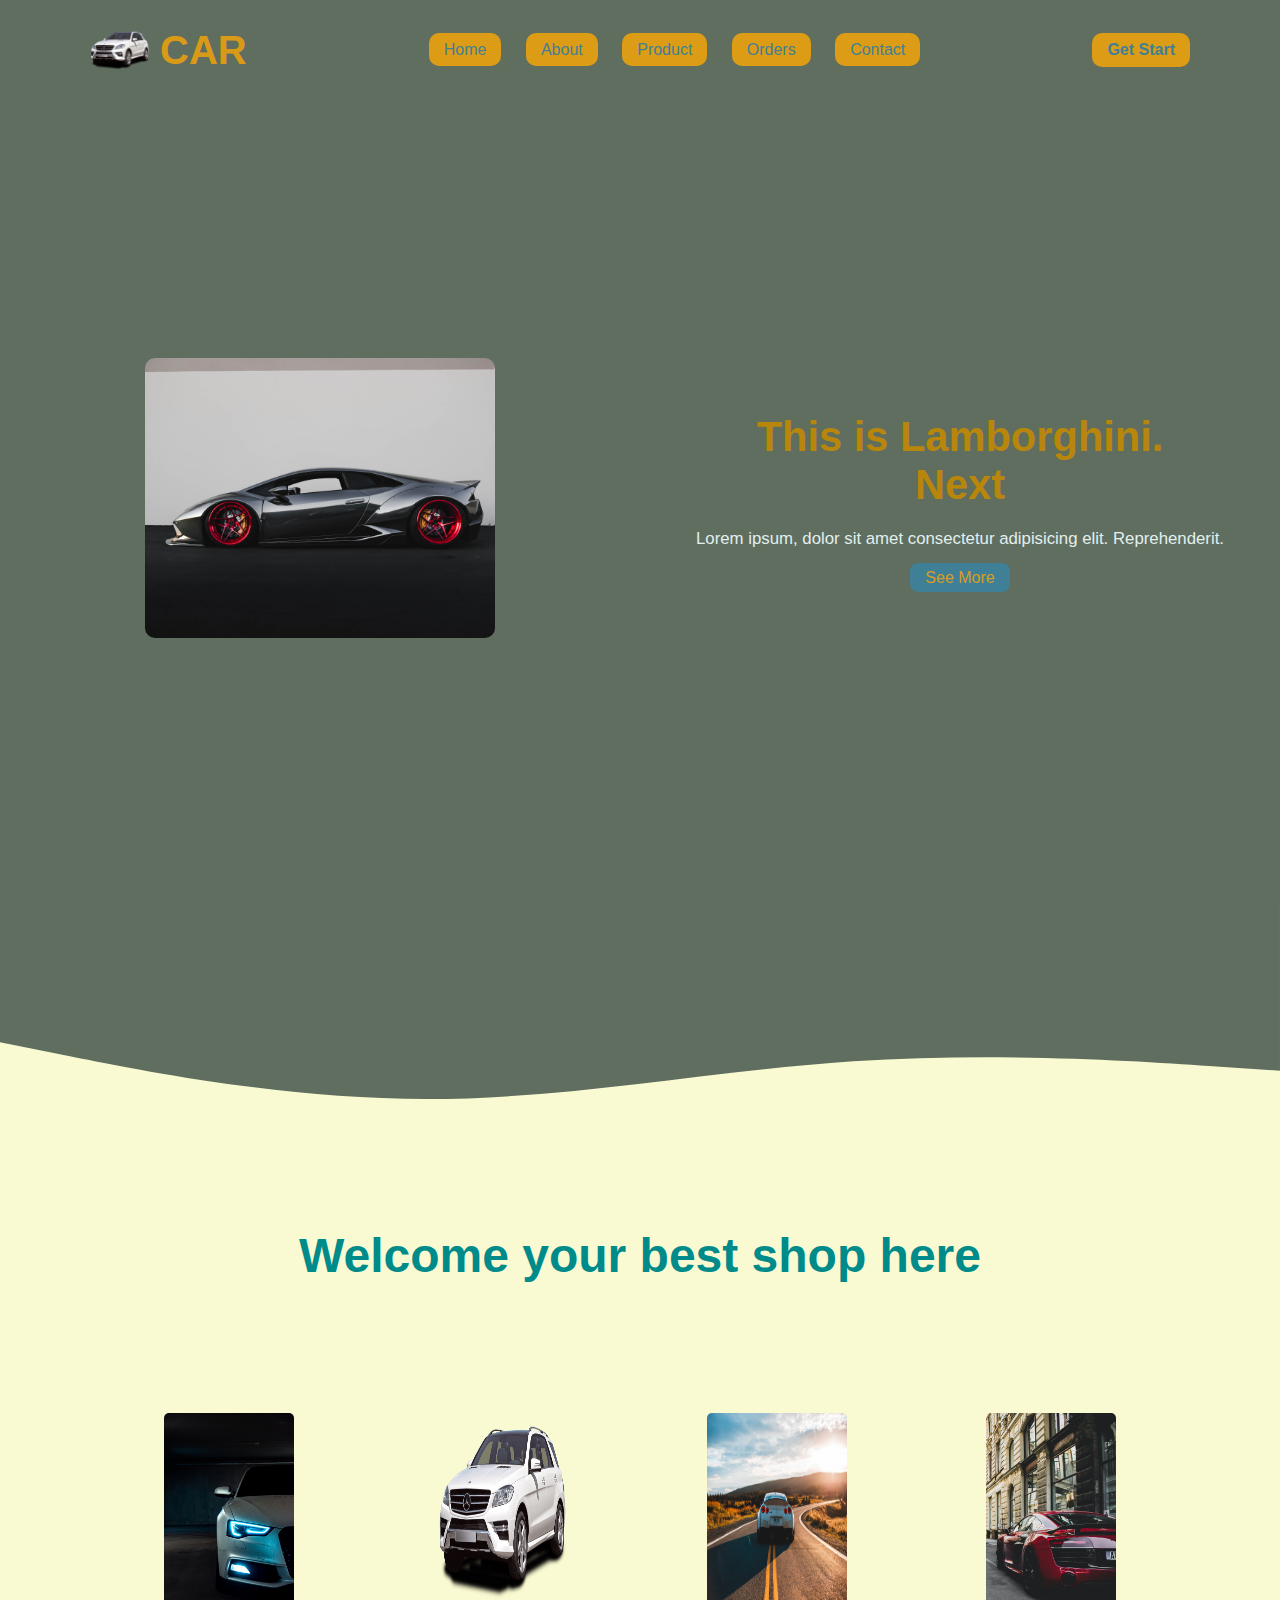
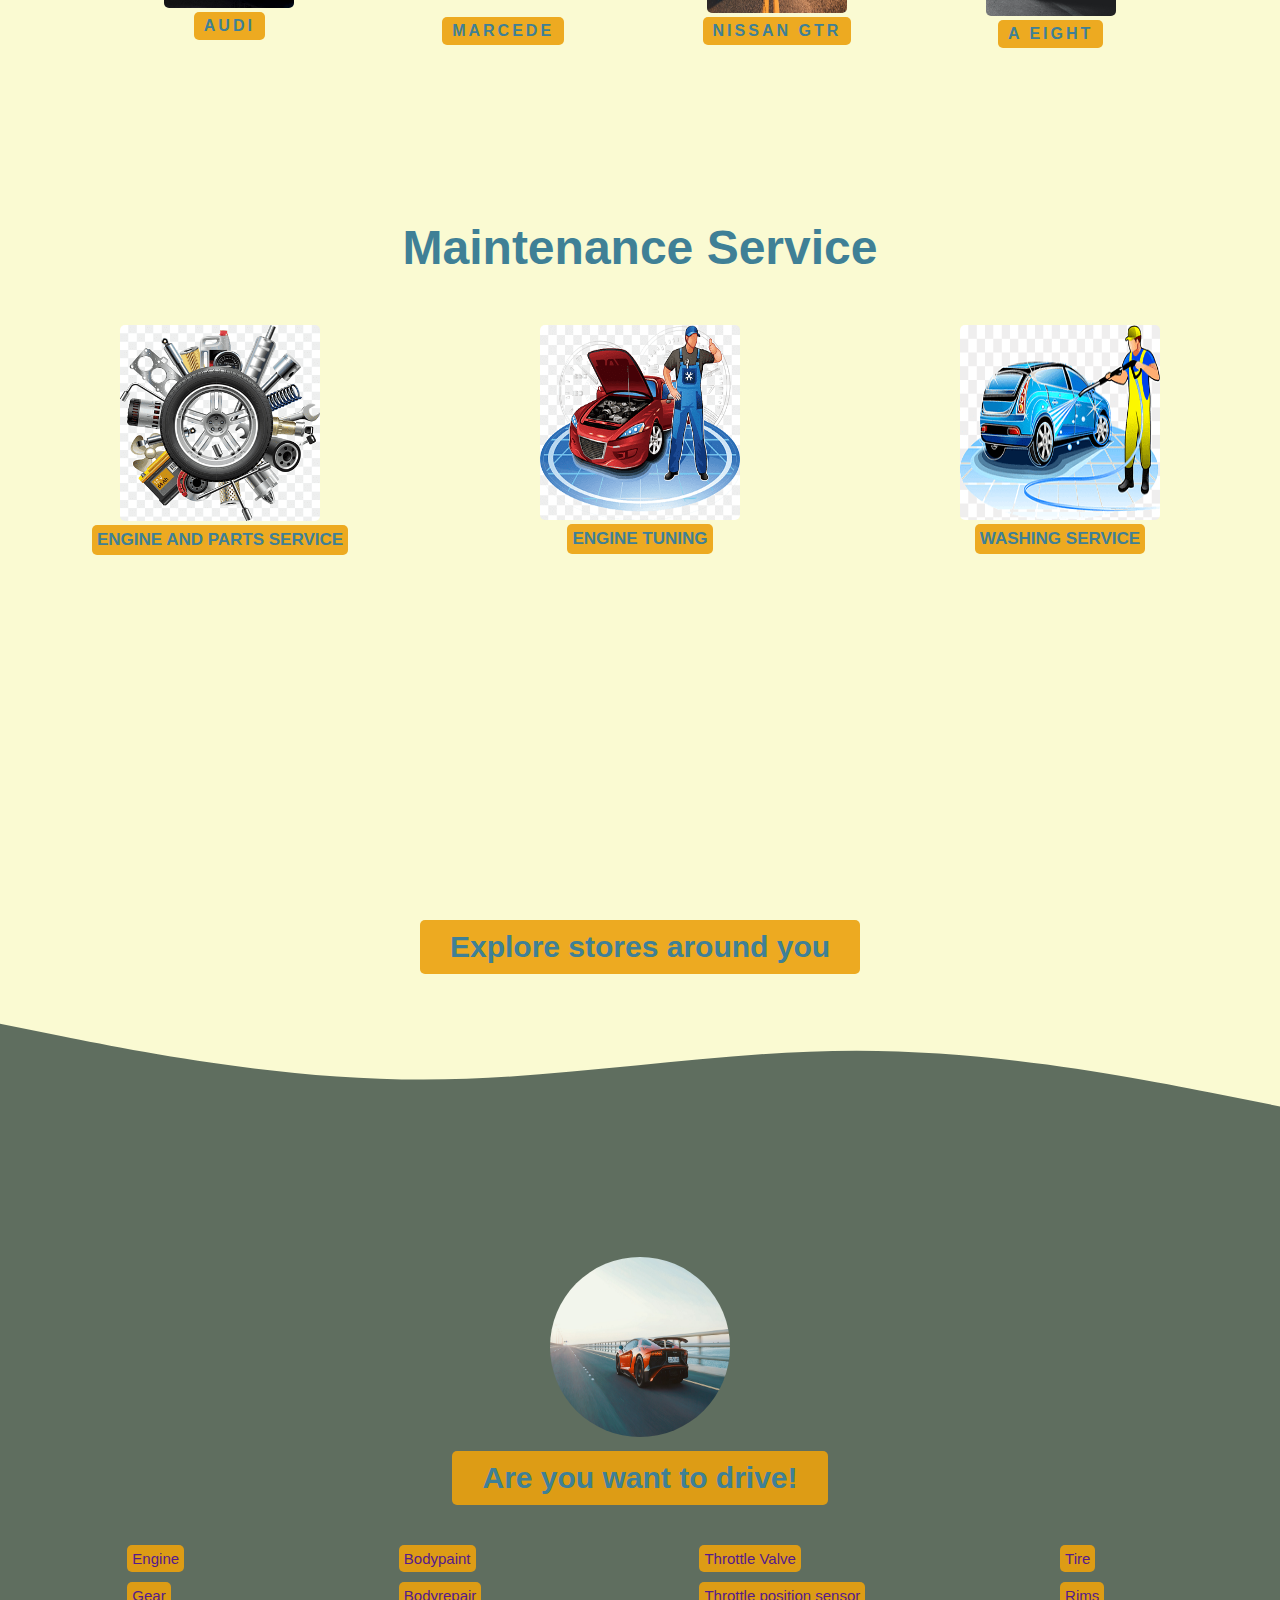
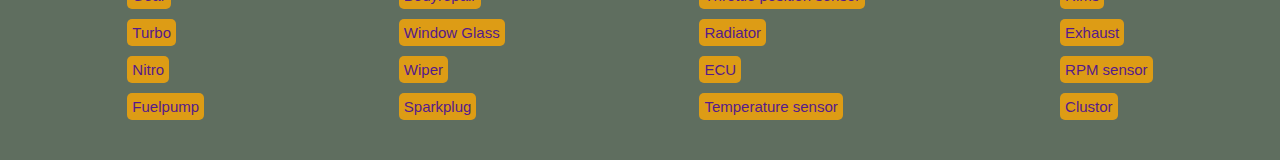
<file: index.html>
<!DOCTYPE html>
<html lang="en">
<head>
    <meta charset="UTF-8">
    <meta name="viewport" content="width=device-width, initial-scale=1.0">
    <title>Cars</title>
    <link rel="shortcut icon" href="./img/3-2-car-free-download-png.png" type="image/x-icon">
    <link rel="stylesheet" href="CSS/style.css">
    <link rel="stylesheet" href="https://cdnjs.cloudflare.com/ajax/libs/font-awesome/6.4.2/css/all.min.css"
        integrity="sha512-z3gLpd7yknf1YoNbCzqRKc4qyor8gaKU1qmn+CShxbuBusANI9QpRohGBreCFkKxLhei6S9CQXFEbbKuqLg0DA=="
        crossorigin="anonymous" referrerpolicy="no-referrer" />
    
</head>
<body>
    <!-- header section start -->
    <header>
        <!-- navbar section start -->
        <nav>
            <a href="" class="site-logo"><img src="./img/4-2-car-png-hd.png" width="60" alt="4-2 car" > <span>CAR</span> </a>
            <ul class="nav-links" >
                <a href="" ><i class="fa-solid fa-house"></i>Home</a>
                <a href="" ><i class="fa-solid fa-paperclip"></i>About</a>
                <a href="" ><i class="fa-solid fa-music"></i>Product</a>
                <a href="" ><i class="fa-solid fa-cart-shopping"></i>Orders</a>
                <a href="" ><i class="fa-solid fa-comment"></i>Contact</a>

            </ul>
            <i class="fa-solid fa-bars" id="bars"></i>
            <a href="" class="nav-btn">Get Start</a>
        </nav>
        <!-- navbar section end -->

    </header>
        <div class="banner">
            <div class="banner-left">
                <div>
                    <img src="./img/pexels-jay-pizzle-3802510.jpg" width="300" alt="">
                </div>
            </div>
            <div class="banner-right">
                <div class="banner-right_text">
                    <h3>This is Lamborghini. <br> Next </h3>
                    <p>Lorem ipsum, dolor sit amet consectetur adipisicing elit. Reprehenderit.</p>
                    <div>
                        <a href="" class="btn" >See More</a>
                    </div>
                </div>
            </div>
        </div>
    <!-- header section end -->
    <!-- Main section start -->
    <main>
        <section id="top-shop">
            <svg xmlns="http://www.w3.org/2000/svg" viewBox="0 0 1440 320">
                <path fill="#5f6e5f" fill-opacity="1"
                    d="M0,160L80,176C160,192,320,224,480,224C640,224,800,192,960,181.3C1120,171,1280,181,1360,186.7L1440,192L1440,0L1360,0C1280,0,1120,0,960,0C800,0,640,0,480,0C320,0,160,0,80,0L0,0Z">
                </path>
            </svg>
            <h3>Welcome your best shop here</h3>
            <div class="row">
                <div class="card">
                    <div class="shop-name">
                        <img src="./img/olav-tvedt--oVaYMgBMbs-unsplash.jpg" width="130px" alt="">
                        <p class="shop-title">Audi</p>
                    </div>
                </div>
                <div class="card">
                    <div class="shop-name">
                        <img src="./img/4-2-car-png-hd.png" width="130px" height="200px"  alt="">
                        <p class="shop-title">Marcede</p>
                    </div>
                </div>
                <div class="card">
                    <div class="shop-name">
                        <img src="./img/erik-mclean-ZRns2R5azu0-unsplash.jpg" width="140px" height="200px"  alt="">
                        <p class="shop-title">Nissan GTR</p>
                    </div>
                </div>
                <div class="card">
                    <div class="shop-name">
                        <img src="./img/pexels-yurii-hlei-1545743.jpg" width="130px" alt="">
                        <p class="shop-title">A eight
                    </div>
                </div>
            </div>
        </section>
        <!-- <br> -->
        <section class="second-box">
            <h3>Maintenance Service</h3>
            
                <div class="insidebox">
                    <div class="photo">
                        <img src="./img/png-transparent-car-jeep-tire-motor-vehicle-service-car-parts-vehicle-tire-surrounded-by-vehicle-parts-and-tools-artwork-car-accident-vintage-car-happy-birthday-vector-images-thumbnail.png" width="200px" alt="">
                        <p class="para">Engine and parts service</p>
                    </div>
                    <div class="photo">
                        <img src="./img/png-transparent-car-mechanic-illustration-car-automobile-repair-shop-motor-vehicle-service-auto-mechanic-car-elements-compact-car-other-computer-wallpaper-thumbnail.png"
                            width="200px" height="195px" alt="">
                        <p class="para">Engine Tuning</p>
                    </div>
                    <div class="photo">
                        <img src="./img/png-transparent-rich-car-wash-washing-motor-vehicle-service-car-compact-car-blue-car-seat-thumbnail.png"
                            width="200px" height="195px" alt="">
                        <p class="para">Washing service</p>
                    </div>
                </div>
        
        </section>
        <section>
            <div class="wave">
                <h3>Explore stores around you</h3>
                <svg xmlns="http://www.w3.org/2000/svg" viewBox="0 0 1440 320">
                    <path fill="#5f6e5f" fill-opacity="2"
                        d="M0,64L80,80C160,96,320,128,480,128C640,128,800,96,960,96C1120,96,1280,128,1360,144L1440,160L1440,320L1360,320C1280,320,1120,320,960,320C800,320,640,320,480,320C320,320,160,320,80,320L0,320Z">
                    </path>
                </svg>
            </div>
            <div class="lists">
                <div class="logomain">
                    <img src="./img/pexels-abdulwahab-alawadhi-3422964.jpg" width="400px" alt="">
                    <h3>Are you want to drive!</h3>
                </div>
                <ul class="unorder">
                    <div>
                        <a href="">Engine</a>
                        <a href="">Gear</a>
                        <a href="">Turbo</a>
                        <a href="">Nitro</a>
                        <a href="">Fuelpump</a>
                    </div>
                    <div>
                        <a href="">Bodypaint</a>
                        <a href="">Bodyrepair</a>
                        <a href="">Window Glass</a>
                        <a href="">Wiper</a>
                        <a href="">Sparkplug</a>
                    </div>
                    <div>
                        <a href="">Throttle Valve</a>
                        <a href="">Throttle position sensor</a>
                        <a href="">Radiator</a>
                        <a href="">ECU</a>
                        <a href="">Temperature sensor</a>
                    </div>
                    <div>
                        <a href="">Tire</a>
                        <a href="">Rims</a>
                        <a href="">Exhaust</a>
                        <a href="">RPM sensor</a>
                        <a href="">Clustor</a>
                    </div>
                </ul>
            </div>
        </section>
    </main>
    <!-- Main section end -->
    <!-- footer section start -->
    <footer>

    </footer>
    <!-- footer section end -->
    

    <script src="JS/app.js"></script>
</body>
</html>
</file>
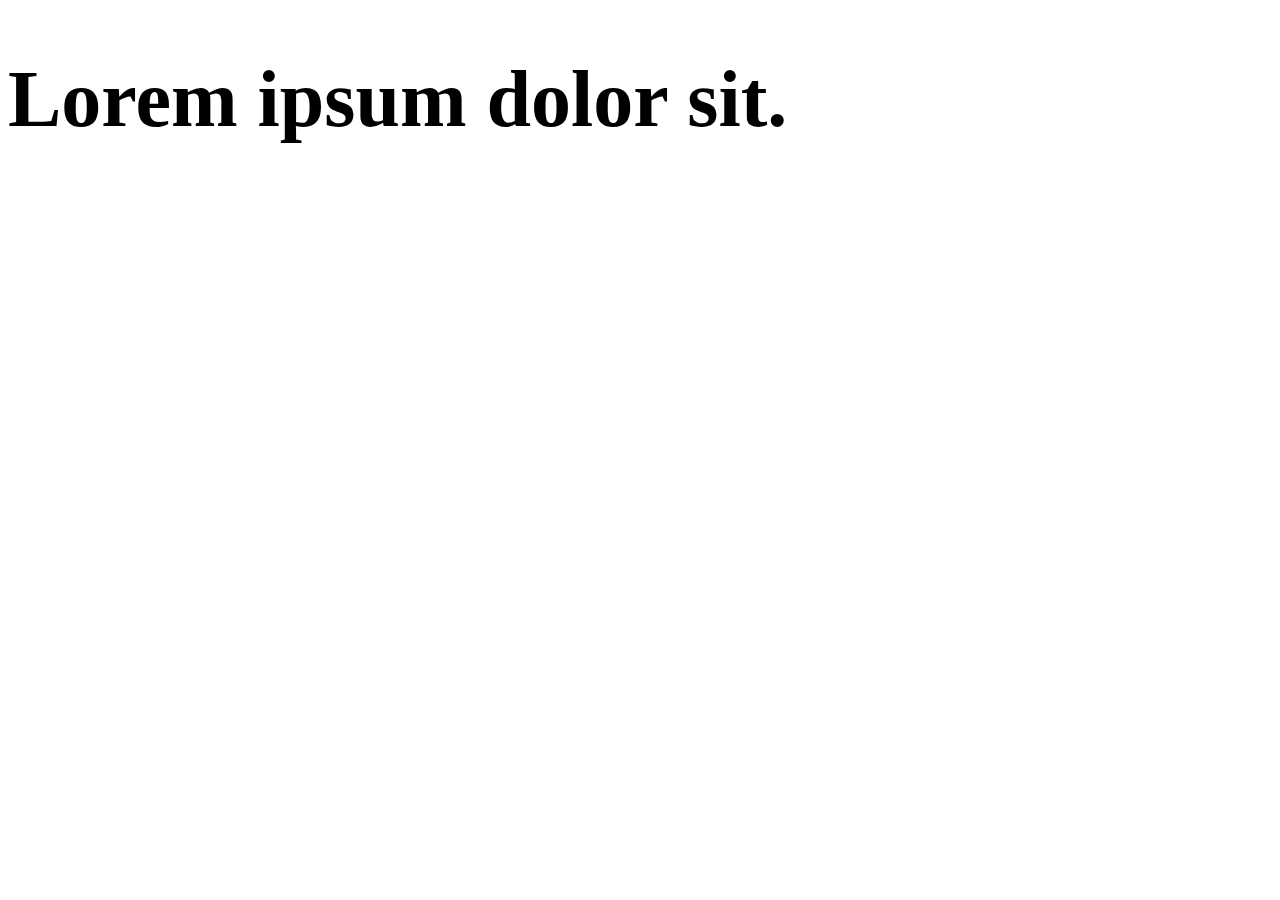
<file: media/mobile-first.html>
<!DOCTYPE html>
<html lang="en">
<head>
    <meta charset="UTF-8">
    <meta name="viewport" content="width=device-width, initial-scale=1.0">
    <title>Document</title>
    <link rel="stylesheet" href="stylemobile.css">
</head>
<body>
    <h1>Lorem ipsum dolor sit.</h1>
</body>
</html>
</file>
<file: CSS/style.css>
*{
    padding: 0;
    margin: 0;
    box-sizing: border-box;
    text-decoration: none;
    list-style: none;
    font-family: Arial, Helvetica, sans-serif;
}
:root{
    --bg-color:#5f6e5f;
    --btn-color:#3f8096;
    --text-color:#222;
    --secondary-color:#eba10de6;
    --third-color:#43afede8;
    --title-fz:2.5rem;
    --secondary-title-fz:1.9rem;
    --para-fz:0.9rem;
}
/* navbar */
nav{
    height: 100px;
    background: var(--bg-color);
    display: flex;
    align-items: center;
    justify-content: space-between;
    padding: 0 90px;
}
.site-logo{
    display: flex;
    align-items: center;

}
.site-logo span{
    margin: 10px;
    font-size: var(--title-fz);
    color:var(--secondary-color);
    font-weight: bold;
}
.nav-btn{
    background: var(--secondary-color);
    padding: 8px 15px;
    border-radius: 10px;
    color: var(--btn-color);
    font-weight: 600;
}
.nav-btn:hover{
    background:var(--third-color);
    color: black;
}
.nav-links a{
    background: var(--secondary-color);
    padding: 8px 15px;
    border-radius: 10px;
    color: var(--btn-color);
    font-weight: 400;
    margin: 0 10px;
    transition: 0.5s;

}
.nav-links a:hover{
    /* background: var(--third-color); */
    /* box-shadow: 0 0 10px var(rgb(14, 14, 14)); */
    color: black;
    font-size: var(--para-fz);

}
#bars{
    background: var(--btn-color);
    color: var(--secondary-color);
    padding: 10px 10px;
    font-size:var(--para-fz);
    border-radius: 7px;
    cursor: pointer;
    display: none;
}
.banner{
    width: 100%;
    height: calc(100vh - 100px);
    display: flex;
    background:var(--bg-color);
    /* flex-wrap: wrap; */
    justify-content: center;
    align-items: center;

}
.banner>div{
    flex: 1;
    /* border: 1px solid wheat; */
    display: flex;
    justify-content: center;
    align-items: center;
}
.banner-left img{
    width: 350px;
    border-radius: 10px;
}
.banner-right_text{
    text-align: center;
}
.banner-right_text h3{
    font-size: 2.6rem;
    font-weight: bolder;
    color: darkgoldenrod;
}
.banner-right_text p{
    font-size: 1.05rem;
    margin: 20px 0px;
    color: rgb(226, 239, 239);
}
a.btn{
    background: var(--btn-color);
    padding: 6px 15px;
    color: var(--secondary-color);
    border-radius: 8px;

}
#top-shop{
    width:100% ;
    min-height: 100vh;
    background: lightgoldenrodyellow;
}

#top-shop h3{
    text-align: center;
    font-size: 3rem;
    color: darkcyan;
    margin-bottom: 50px;
    padding: 40px 100px;
}
#top-shop .row{
    display: flex;
    flex-wrap: wrap;
    grid-gap: 15px;
    padding: 40px 100px;
}
#top-shop .card{
    flex: 1 1 15rem;
    height: 250px;
    /* box-shadow: 0 0 5px lightseagreen; */
}
#top-shop .shop-name{
    text-align: center;
}
img{
    border-radius: 5px;
}
#top-shop .shop-title{
    background:var(--secondary-color);
    width: fit-content;
    margin: auto;
    padding: 5px 10px;
    border-radius: 5px;
    letter-spacing: 3px;
    font-weight: bold;
    text-transform: uppercase;
    color: var(--btn-color);    
}
.second-box{
    width: 100%;
    min-height: 80vh;
    background:lightgoldenrodyellow;
    padding: 20px 20px;
    /* background: #000; */
}
.second-box h3{
    text-align: center;
    font-size: 3rem;
    color: var(--btn-color);
}
.insidebox{
    display: flex;
    flex-wrap: wrap;
    grid-gap: 20px;
    /* border: 2px solid black; */
}
.photo{
    flex: 1 1 22rem;
    height: 400px;
    text-align: center;
    padding: 50px 50px;
    /* background: #000; */
}
.para{
    background: var(--secondary-color);
    width: fit-content;
    margin: auto;
    padding: 5px 5px;
    border-radius: 5px;
    font-size: 17px;
    font-weight: bold;
    text-transform: uppercase;
    color: var(--btn-color);
}
.wave{
    background:lightgoldenrodyellow;
}
.wave h3{
    background: var(--secondary-color);
    width: fit-content;
    margin: auto;
    padding: 10px 30px;
    border-radius: 5px;
    color: var(--btn-color);
    font-size: 30px;
}
.wave svg{
    margin: -10px;
}
.lists{
    margin: auto;
    text-align: center;
    background: var(--bg-color);
}
.logomain img{
    width: 200px;
    height: 200px;
    border-radius: 50%;
    padding: 10px;
}
.logomain h3{
    background: var(--secondary-color);
        width: fit-content;
        margin: auto;
        padding: 10px 30px;
        border-radius: 5px;
        color: var(--btn-color);
        font-size: 30px;
}
.unorder{
    display: flex;
    justify-content: space-around;
    padding: 30px;
}
.unorder a{
    display: flex;
    width: fit-content;
    height: auto;
    background: var(--secondary-color);
    border-radius: 5px;
    font-size: 15px;
    margin:10px;
    padding: 5px;
}
.unorder a:hover{
    font-size: 17px;
}




/************************************************************************************************************************************  media  ***************************************************************************************************************/

@media(max-width:600px){
    body{
        overflow-x: hidden;
        position: relative;
    }
    nav{
        padding: 0 20px;
    }
    #bars{
        display: block;
    }
    .nav-btn{
        display: none;
    }
    .nav-links{
        position: absolute;
        top: 100px;
        left: 0;
        right: 0;
        padding: 30px 100px;
        background: var(--btn-color);
        /* display: none; */
        transition: 0.6s;
        /* transform: translateX(-100%); */
        transform: scale(0);
        transform-origin: bottom left;
        opacity: 0;

    }
    .show{
        /* display: block; */
        /* transform: translateX(0%); */
        transform: scale(1);
        opacity: 1;
    }
    .nav-links a{
        display: block;
        margin-bottom: 15px;
        text-align: center;
        border: 1px solid var(--secondary-color);
    }
    .nav-links :last-child{
        margin-bottom: 0;
    }
    /* banner */
    .banner{
        flex-direction: column;
    }
    .banner-left img{
        width: 150px;
    }
    .banner-right_text h3{
        font-size: 1.5rem;
        font-style: oblique;
    }
    .banner-right_text p{
        font-size: 0.7rem;
    }
    a.btn{
        color: black;
    }

}
</file>
<file: media/stylemobile.css>
h1{
    font-size: 1rem;
}
@media(min-width:568px){
    h1{
        font-size: 2.3rem;
    }
}
@media(min-width:792px) {
    h1 {
        font-size: 3.2rem;
    }
}
@media(min-width:992px) {
    h1 {
        font-size: 5rem;
    }
}
</file>
